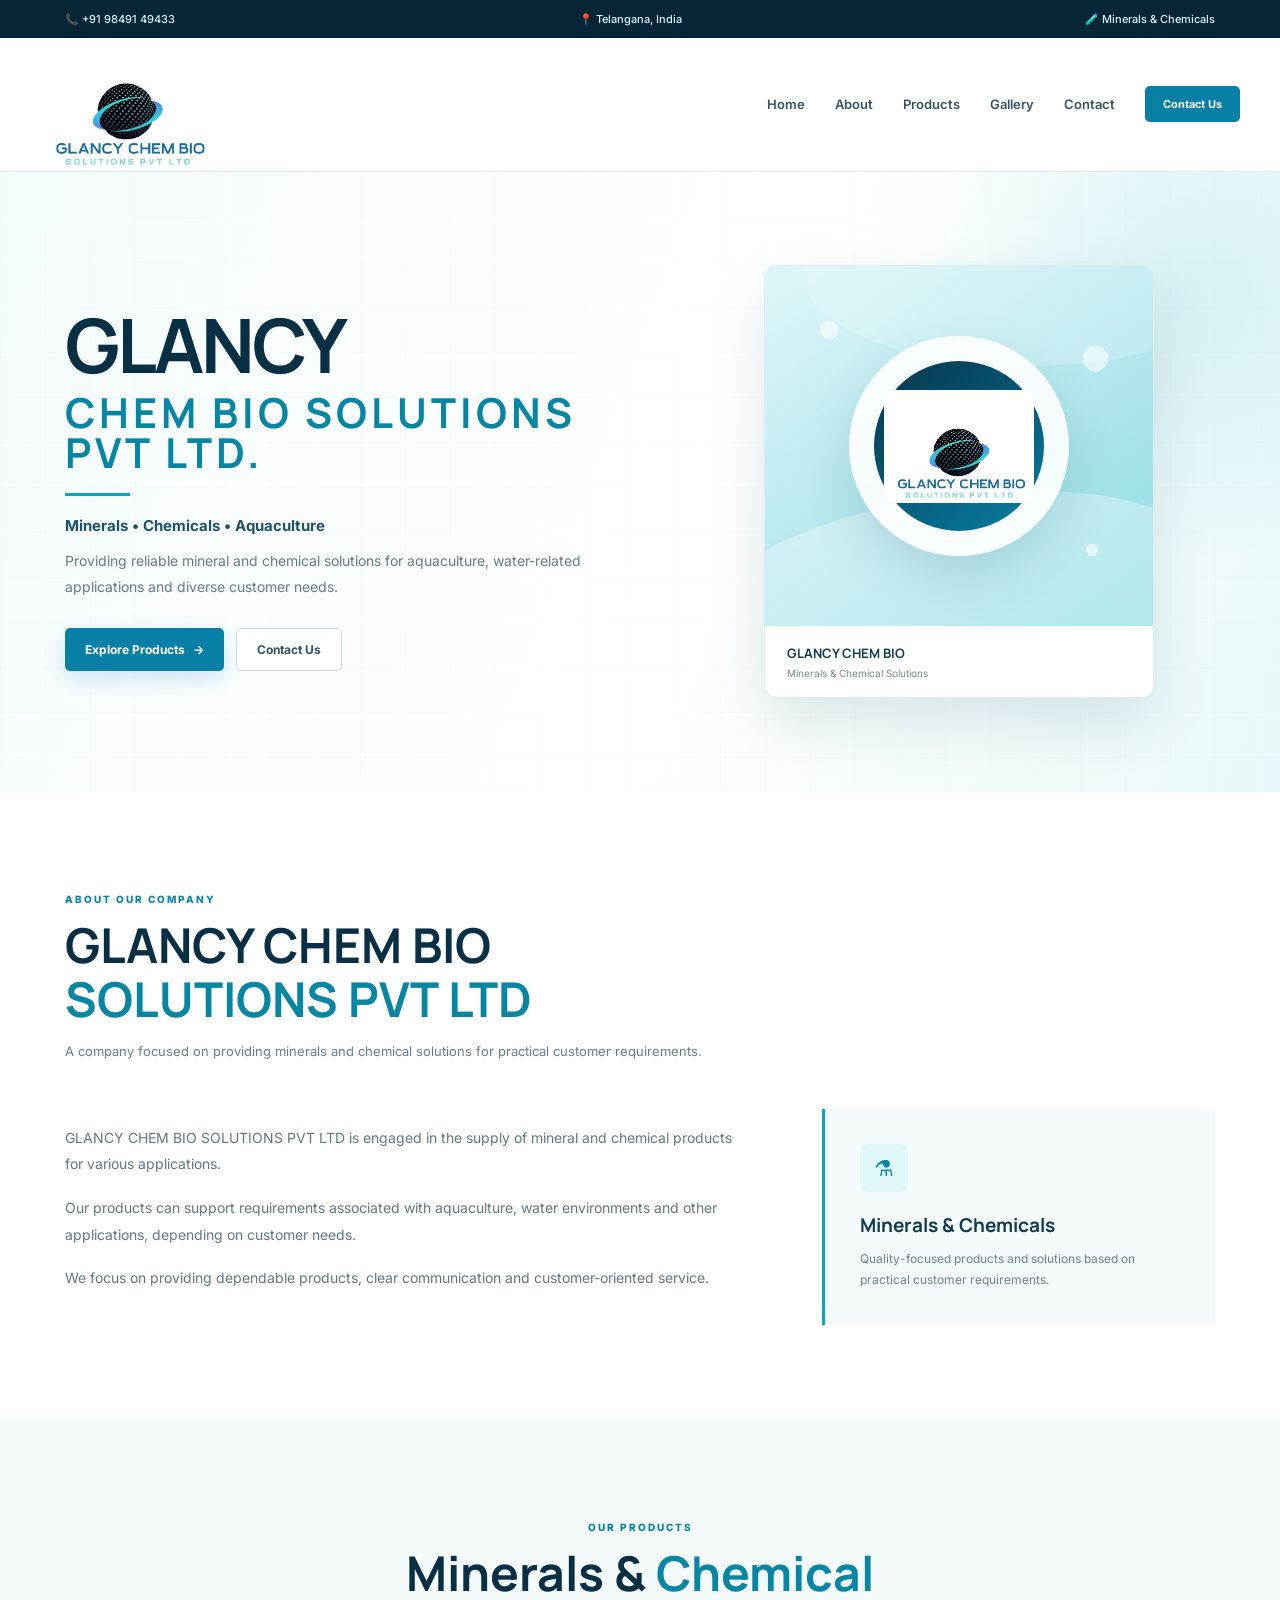
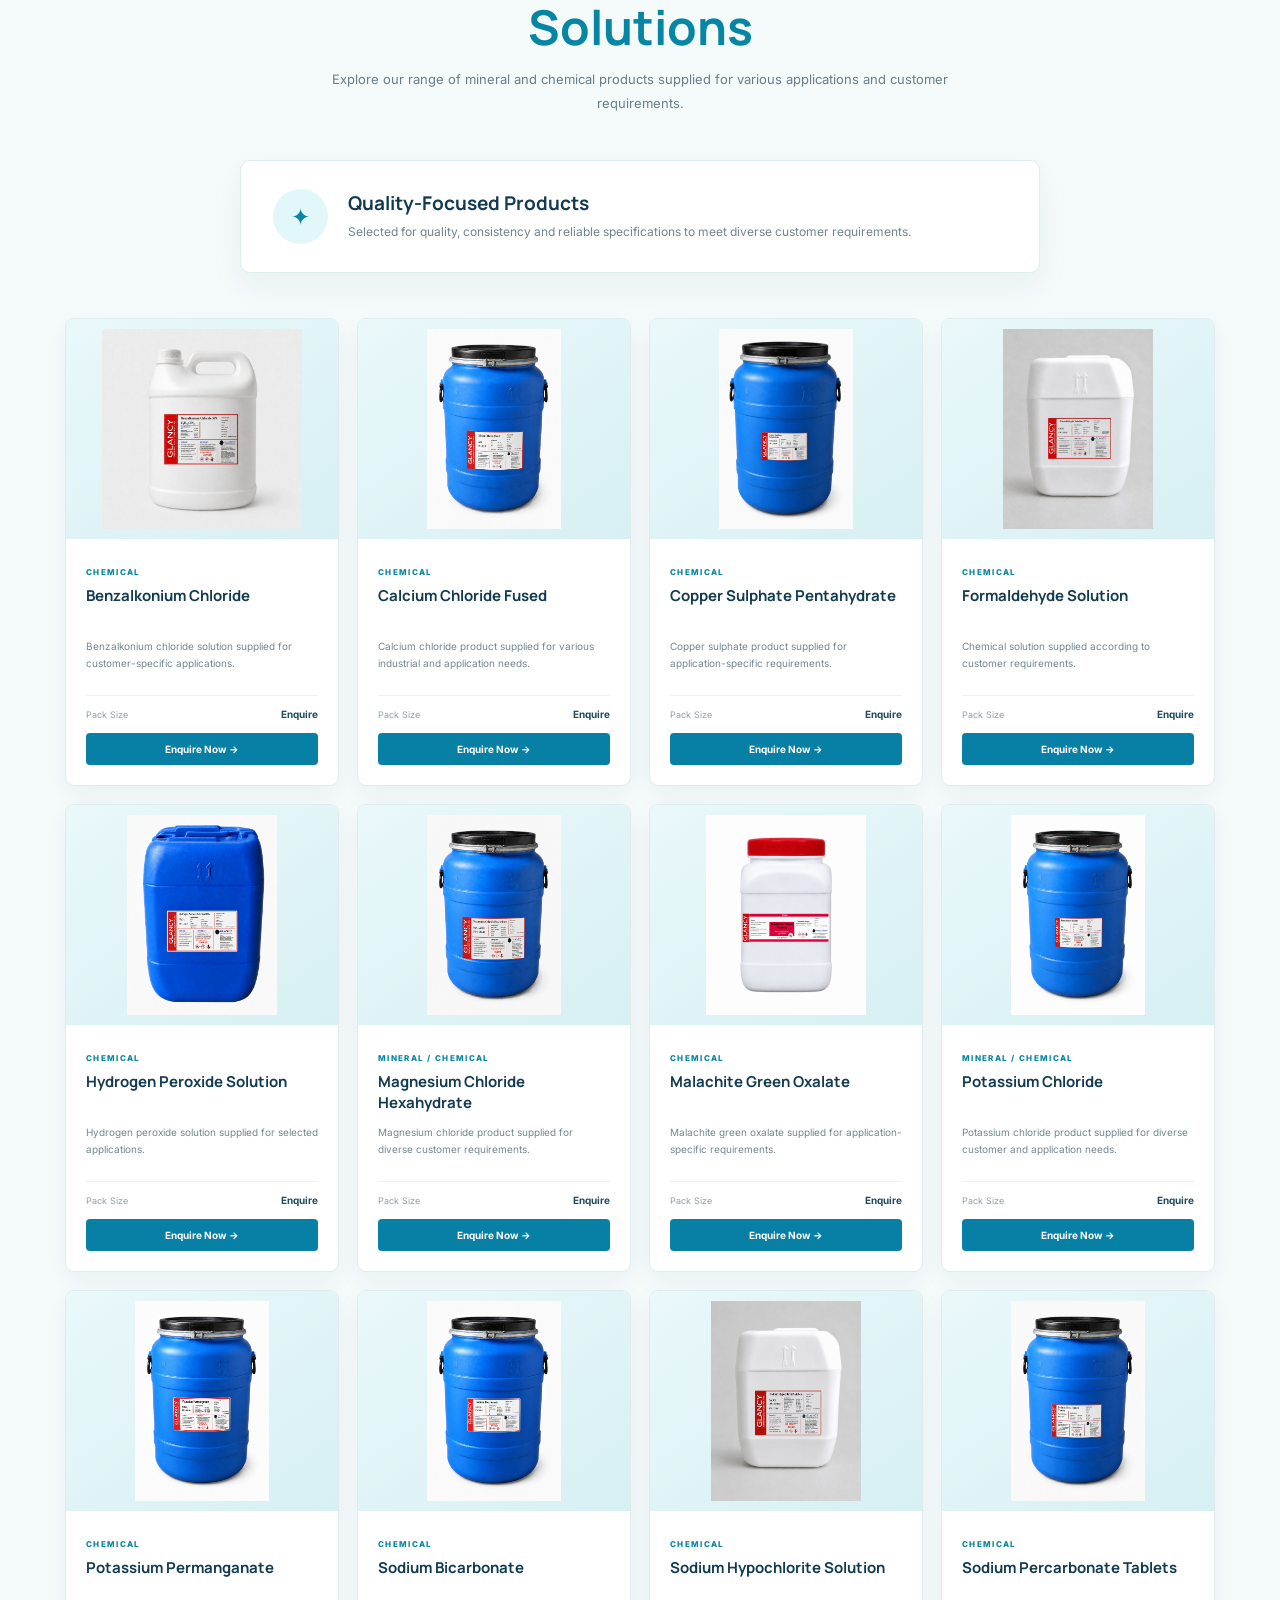
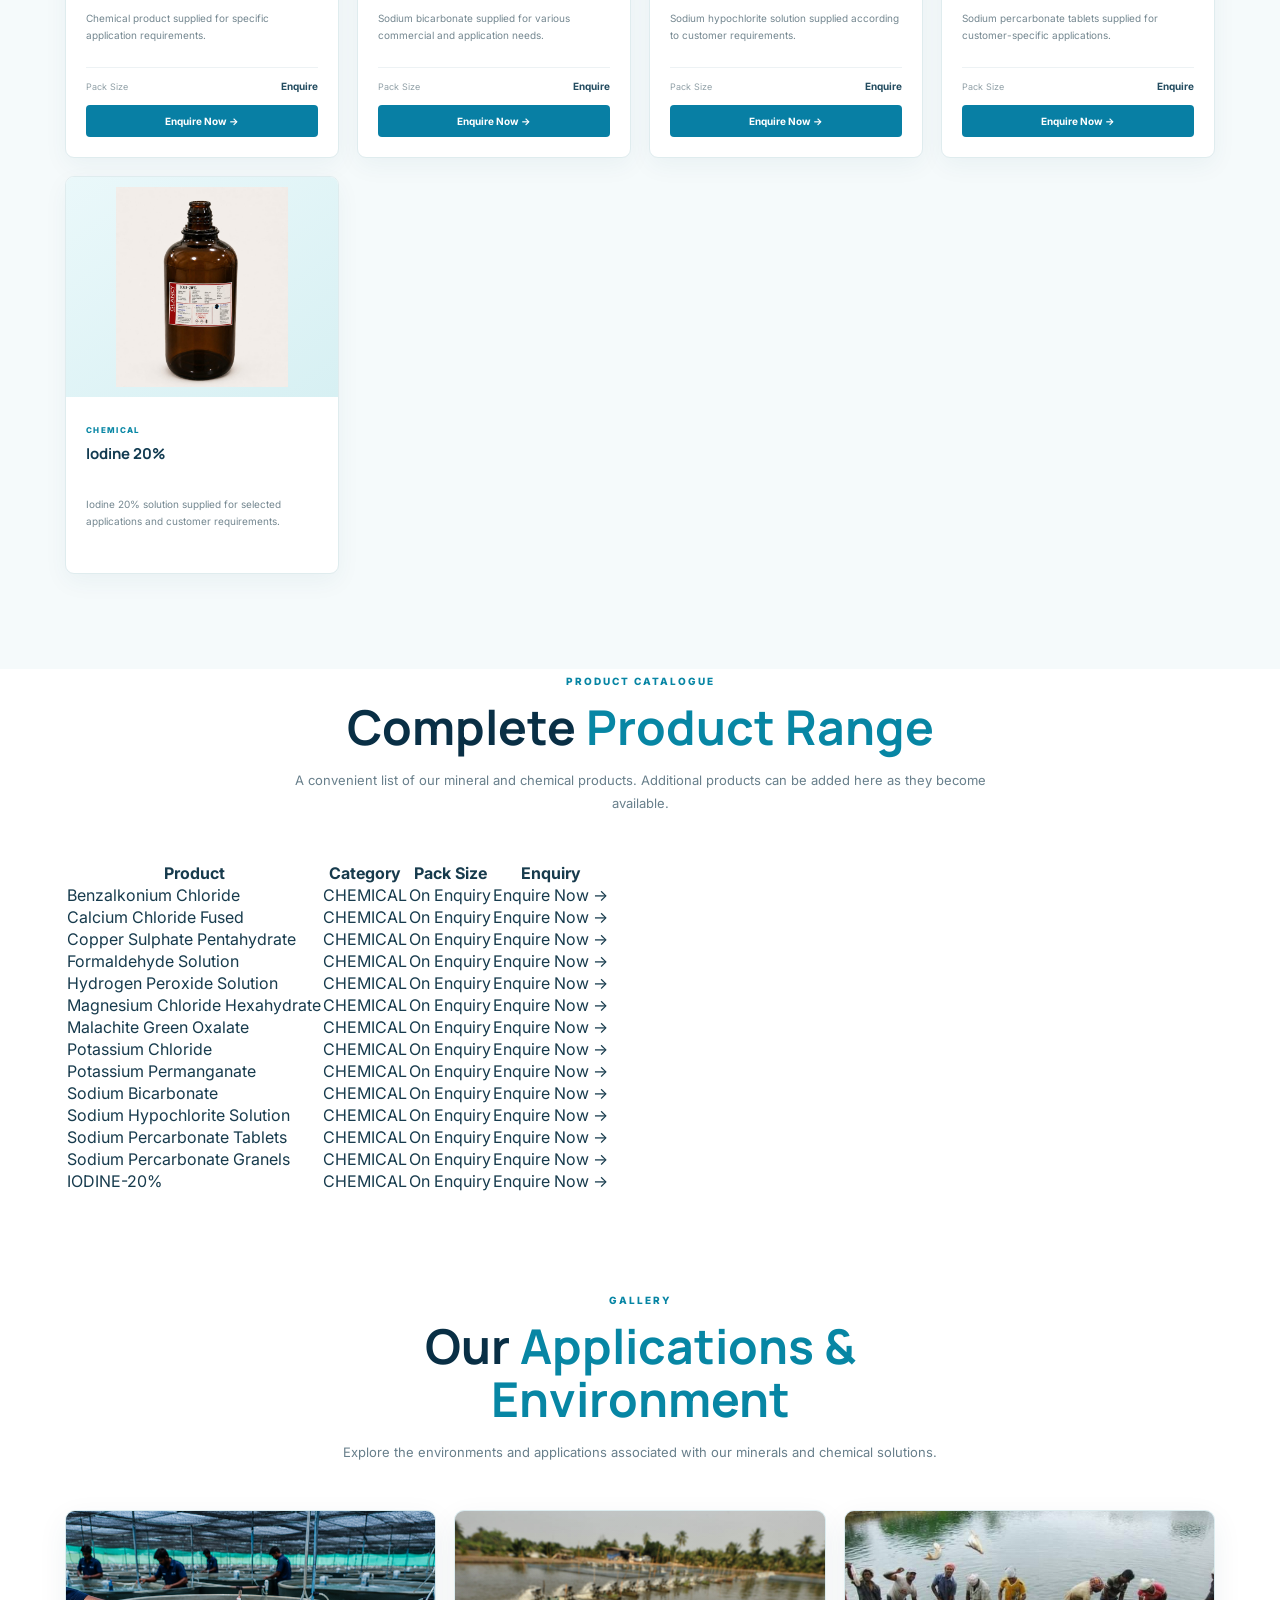
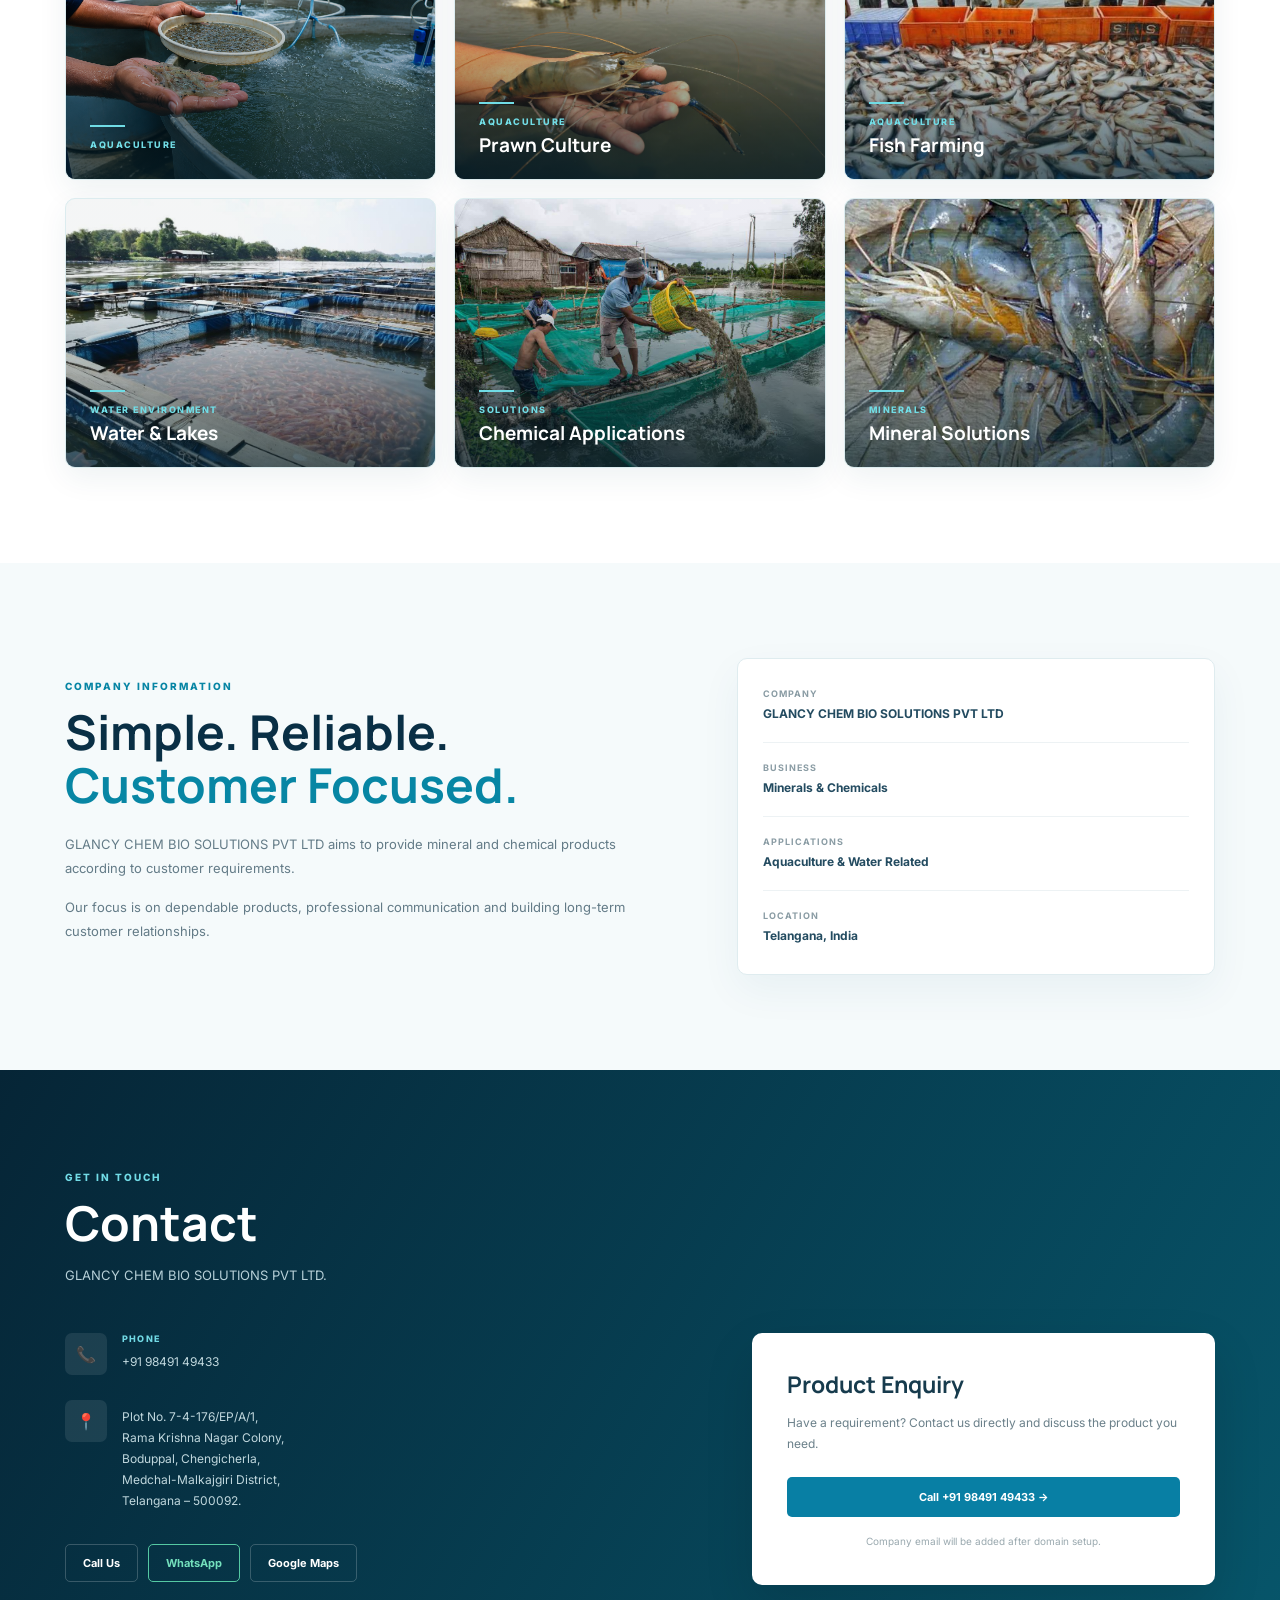
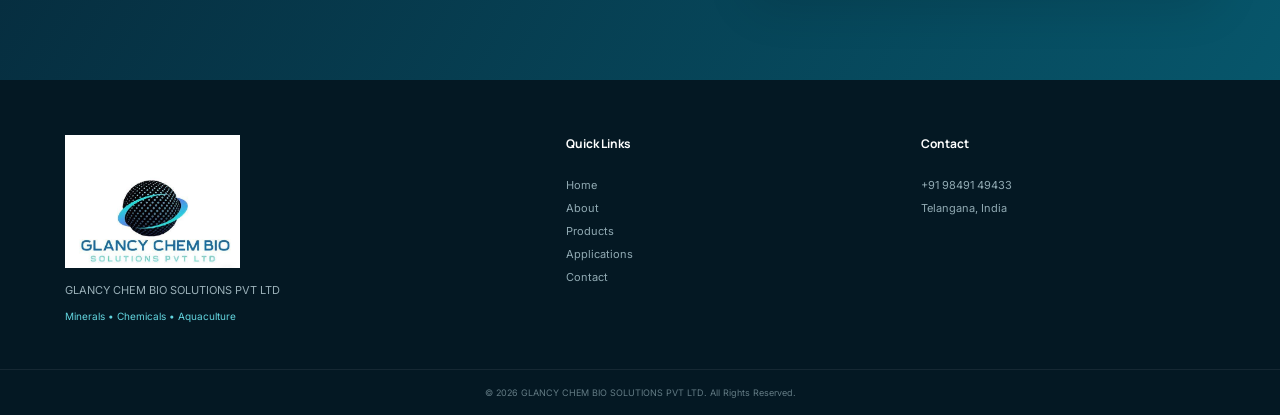
<file: index.html>
<!DOCTYPE html>
<html lang="en">

<head>

    <meta charset="UTF-8">

    <meta name="viewport" content="width=device-width, initial-scale=1.0">

    <meta name="description"
        content="GLANCY CHEM BIO SOLUTIONS PVT LTD - Minerals, chemicals and aquaculture solutions.">

    <meta name="keywords"
        content="Glancy Chem Bio Solutions, minerals, chemicals, aquaculture, prawn farming, chemical solutions">

    <meta name="author"
        content="GLANCY CHEM BIO SOLUTIONS PVT LTD">

    <title>GLANCY CHEM BIO | Chemical & Mineral Solutions</title>
    <meta property="og:site_name" content="GLANCY CHEM BIO">
    <meta property="og:title" content="GLANCY CHEM BIO">
    <meta name="application-name" content="GLANCY CHEM BIO">

    <meta name="robots" content="index, follow">
    <link rel="canonical" href="https://glancychembio.com/">
    <script type="application/ld+json">
        {
            "@context": "https://schema.org",
            "@type": "WebSite",
            "name": "GLANCY CHEM BIO",
            "alternateName": "GLANCY CHEM BIO SOLUTIONS PVT LTD",
            "url": "https://glancychembio.com/"
        }
    </script>

    <!-- Google Fonts -->

    <link rel="preconnect"
        href="https://fonts.googleapis.com">

    <link rel="preconnect"
        href="https://fonts.gstatic.com"
        crossorigin>

    <link href="https://fonts.googleapis.com/css2?family=Inter:wght@400;500;600;700&family=Manrope:wght@500;600;700;800&display=swap"
        rel="stylesheet">


    <!-- CSS -->

    <link rel="stylesheet"
        href="style.css">

</head>


<body>


<!-- =====================================================
     TOP BAR
===================================================== -->

<div class="top-bar">

    <div class="top-bar-content">

        <span>
            📞 +91 98491 49433
        </span>

        <span>
            📍 Telangana, India
        </span>

        <span>
            🧪 Minerals & Chemicals
        </span>

    </div>

</div>



<!-- =====================================================
     NAVBAR
===================================================== -->

<header class="navbar">

    <div class="nav-container">


        <!-- LOGO -->

        <a href="#home"
           class="logo-link">

            <img
                src="logo.png"
                alt="GLANCY CHEM BIO SOLUTIONS PVT LTD"
                class="logo">

        </a>


        <!-- NAVIGATION -->

        <nav class="nav-menu"
             id="navMenu">

            <a href="#home"
               class="nav-link active">
                Home
            </a>

            <a href="#about"
               class="nav-link">
                About
            </a>

            <a href="#products"
               class="nav-link">
                Products
            </a>

            <a href="#gallery"
               class="nav-link">
                Gallery
            </a>

            <a href="#contact"
               class="nav-link">
                Contact
            </a>

        </nav>


        <!-- CONTACT BUTTON -->

        <a href="#contact"
           class="nav-contact">

            Contact Us

        </a>


        <!-- MOBILE MENU -->

        <button
            class="menu-button"
            id="menuButton"
            aria-label="Open menu">

            ☰

        </button>

    </div>

</header>



<!-- =====================================================
     HERO
===================================================== -->

<section class="hero"
         id="home">


    <div class="hero-overlay"></div>

    <div class="hero-pattern"></div>


    <div class="hero-container">


        <!-- LEFT -->

        <div class="hero-content">


            <div class="company-tag">
                
            </div>


            <h1>

            GLANCY 

                <span>
                CHEM BIO SOLUTIONS PVT LTD.
                </span>

            </h1>


            <div class="hero-line"></div>


            <p class="hero-subtitle">

                Minerals • Chemicals • Aquaculture

            </p>


            <p class="hero-description">

                Providing reliable mineral and chemical
                solutions for aquaculture, water-related
                applications and diverse customer needs.

            </p>


            <div class="hero-buttons">


                <a
                    href="#products"
                    class="primary-button">

                    Explore Products

                    <span>→</span>

                </a>


                <a
                    href="#contact"
                    class="secondary-button">

                    Contact Us

                </a>


            </div>


        </div>



        <!-- RIGHT -->

        <div class="hero-visual">


            <div class="hero-image-card">


                <div class="image-placeholder">


                    <div class="water-circle">

                        <div class="water-inner">
                            
                        <img
                        src="logo.png"
                        alt="GLANCY CHEM BIO SOLUTIONS PVT LTD"
                        class="hero-logo">

                    </div>

                    </div>


                    <div class="floating-bubble bubble-one"></div>

                    <div class="floating-bubble bubble-two"></div>

                    <div class="floating-bubble bubble-three"></div>


                </div>


                <div class="visual-caption">

                    <strong>
                        GLANCY CHEM BIO
                    </strong>

                    <span>
                        Minerals & Chemical Solutions
                    </span>

                </div>


            </div>


        </div>


    </div>


</section>



<!-- =====================================================
     ABOUT
===================================================== -->

<section class="intro"
         id="about">


    <div class="container">


        <div class="section-heading">


            <span class="section-label">
                ABOUT OUR COMPANY
            </span>


            <h2>

                GLANCY CHEM BIO

                <span>
                    SOLUTIONS PVT LTD
                </span>

            </h2>


            <p>

                A company focused on providing minerals
                and chemical solutions for practical
                customer requirements.

            </p>


        </div>



        <div class="intro-content">


            <div class="intro-text">


                <p>

                    GLANCY CHEM BIO SOLUTIONS PVT LTD
                    is engaged in the supply of mineral
                    and chemical products for various
                    applications.

                </p>


                <p>

                    Our products can support requirements
                    associated with aquaculture, water
                    environments and other applications,
                    depending on customer needs.

                </p>


                <p>

                    We focus on providing dependable
                    products, clear communication and
                    customer-oriented service.

                </p>


            </div>



            <div class="intro-highlight">


                <div class="highlight-icon">
                    ⚗
                </div>


                <h3>
                    Minerals & Chemicals
                </h3>


                <p>

                    Quality-focused products and
                    solutions based on practical
                    customer requirements.

                </p>


            </div>


        </div>

    </div>

</section>



<!-- =====================================================
     PRODUCTS
===================================================== -->

<section class="products" id="products">

    <div class="container">

        <div class="section-heading center">

            <span class="section-label">
                OUR PRODUCTS
            </span>

            <h2>
                Minerals &
                <span>Chemical Solutions</span>
            </h2>

            <p>
                Explore our range of mineral and chemical
                products supplied for various applications
                and customer requirements.
            </p>

        </div>


        <!-- PRODUCT QUALITY MESSAGE -->

        <div class="product-quality">

            <div class="quality-icon">
                ✦
            </div>

            <div class="quality-content">

                <h3>
                    Quality-Focused Products
                </h3>

                <p>
                    Selected for quality, consistency and
                    reliable specifications to meet diverse
                    customer requirements.
                </p>

            </div>

        </div>


        <!-- PRODUCT GRID -->

        <div class="product-grid">


            <!-- PRODUCT 1 -->

            <div class="product-card">

                <div class="product-image">

                    <img
                        src="Benzalkonium chloride.jpeg"
                        alt="Benzalkonium Chloride">

                </div>

                <div class="product-content">

                    <span class="product-category">
                        CHEMICAL
                    </span>

                    <h3>
                        Benzalkonium Chloride
                    </h3>

                    <p>
                        Benzalkonium chloride solution supplied for customer-specific applications.
                    </p>

                    <div class="product-meta">

                        <span>
                            Pack Size
                        </span>

                        <strong>
                            Enquire
                        </strong>

                    </div>

                    <a
                        href="#contact"
                        class="product-enquiry">

                        Enquire Now →

                    </a>

                </div>

            </div>


            <!-- PRODUCT 2 -->

            <div class="product-card">

                <div class="product-image">

                    <img
                        src="calcium chloride fused.png"
                        alt="Calcium Chloride Fused">

                </div>

                <div class="product-content">

                    <span class="product-category">
                        CHEMICAL
                    </span>

                    <h3>
                        Calcium Chloride Fused
                    </h3>

                    <p>
                        Calcium chloride product supplied for various industrial and application needs.
                    </p>

                    <div class="product-meta">

                        <span>
                            Pack Size
                        </span>

                        <strong>
                            Enquire
                        </strong>

                    </div>

                    <a
                        href="#contact"
                        class="product-enquiry">

                        Enquire Now →

                    </a>

                </div>

            </div>


            <!-- PRODUCT 3 -->

            <div class="product-card">

                <div class="product-image">

                    <img
                        src="copper sulphate pentahydrate.jpeg"
                        alt="Copper Sulphate Pentahydrate">

                </div>

                <div class="product-content">

                    <span class="product-category">
                        CHEMICAL
                    </span>

                    <h3>
                        Copper Sulphate Pentahydrate
                    </h3>

                    <p>
                        Copper sulphate product supplied for application-specific requirements.
                    </p>

                    <div class="product-meta">

                        <span>
                            Pack Size
                        </span>

                        <strong>
                            Enquire
                        </strong>

                    </div>

                    <a
                        href="#contact"
                        class="product-enquiry">

                        Enquire Now →

                    </a>

                </div>

            </div>


            <!-- PRODUCT 4 -->

            <div class="product-card">

                <div class="product-image">

                    <img
                        src="Formaldehyde Solution.jpeg"
                        alt="Formaldehyde Solution">

                </div>

                <div class="product-content">

                    <span class="product-category">
                        CHEMICAL
                    </span>

                    <h3>
                        Formaldehyde Solution
                    </h3>

                    <p>
                        Chemical solution supplied according to customer requirements.
                    </p>

                    <div class="product-meta">

                        <span>
                            Pack Size
                        </span>

                        <strong>
                            Enquire
                        </strong>

                    </div>

                    <a
                        href="#contact"
                        class="product-enquiry">

                        Enquire Now →

                    </a>

                </div>

            </div>


            <!-- PRODUCT 5 -->

            <div class="product-card">

                <div class="product-image">

                    <img
                        src="hydrogen peroxide solution.png"
                        alt="Hydrogen Peroxide Solution">

                </div>

                <div class="product-content">

                    <span class="product-category">
                        CHEMICAL
                    </span>

                    <h3>
                        Hydrogen Peroxide Solution
                    </h3>

                    <p>
                        Hydrogen peroxide solution supplied for selected applications.
                    </p>

                    <div class="product-meta">

                        <span>
                            Pack Size
                        </span>

                        <strong>
                            Enquire
                        </strong>

                    </div>

                    <a
                        href="#contact"
                        class="product-enquiry">

                        Enquire Now →

                    </a>

                </div>

            </div>


            <!-- PRODUCT 6 -->

            <div class="product-card">

                <div class="product-image">

                    <img
                        src="Magnesium chloride Hexahydrate.png"
                        alt="Magnesium Chloride Hexahydrate">

                </div>

                <div class="product-content">

                    <span class="product-category">
                        MINERAL / CHEMICAL
                    </span>

                    <h3>
                        Magnesium Chloride Hexahydrate
                    </h3>

                    <p>
                        Magnesium chloride product supplied for diverse customer requirements.
                    </p>

                    <div class="product-meta">

                        <span>
                            Pack Size
                        </span>

                        <strong>
                            Enquire
                        </strong>

                    </div>

                    <a
                        href="#contact"
                        class="product-enquiry">

                        Enquire Now →

                    </a>

                </div>

            </div>


            <!-- PRODUCT 7 -->

            <div class="product-card">

                <div class="product-image">

                    <img
                        src="malachite green oxalate.jpeg"
                        alt="Malachite Green Oxalate">

                </div>

                <div class="product-content">

                    <span class="product-category">
                        CHEMICAL
                    </span>

                    <h3>
                        Malachite Green Oxalate
                    </h3>

                    <p>
                        Malachite green oxalate supplied for application-specific requirements.
                    </p>

                    <div class="product-meta">

                        <span>
                            Pack Size
                        </span>

                        <strong>
                            Enquire
                        </strong>

                    </div>

                    <a
                        href="#contact"
                        class="product-enquiry">

                        Enquire Now →

                    </a>

                </div>

            </div>


            <!-- PRODUCT 8 -->

            <div class="product-card">

                <div class="product-image">

                    <img
                        src="potassium chloride.jpeg"
                        alt="Potassium Chloride">

                </div>

                <div class="product-content">

                    <span class="product-category">
                        MINERAL / CHEMICAL
                    </span>

                    <h3>
                        Potassium Chloride
                    </h3>

                    <p>
                        Potassium chloride product supplied for diverse customer and application needs.
                    </p>

                    <div class="product-meta">

                        <span>
                            Pack Size
                        </span>

                        <strong>
                            Enquire
                        </strong>

                    </div>

                    <a
                        href="#contact"
                        class="product-enquiry">

                        Enquire Now →

                    </a>

                </div>

            </div>


            <!-- PRODUCT 9 -->

            <div class="product-card">

                <div class="product-image">

                    <img
                    src="Potassium Permanganate.jpeg"
                    alt="Potassium Permanganate">
                       

                </div>

                <div class="product-content">

                    <span class="product-category">
                        CHEMICAL
                    </span>

                    <h3>
                        Potassium Permanganate
                    </h3>

                    <p>
                        Chemical product supplied for specific application requirements.
                    </p>

                    <div class="product-meta">

                        <span>
                            Pack Size
                        </span>

                        <strong>
                            Enquire
                        </strong>

                    </div>

                    <a
                        href="#contact"
                        class="product-enquiry">

                        Enquire Now →

                    </a>

                </div>

            </div>


            <!-- PRODUCT 10 -->

            <div class="product-card">

                <div class="product-image">

                    <img
                        src="sodium bicarbonate.jpeg"
                        alt="Sodium Bicarbonate">

                </div>

                <div class="product-content">

                    <span class="product-category">
                        CHEMICAL
                    </span>

                    <h3>
                        Sodium Bicarbonate
                    </h3>

                    <p>
                        Sodium bicarbonate supplied for various commercial and application needs.
                    </p>

                    <div class="product-meta">

                        <span>
                            Pack Size
                        </span>

                        <strong>
                            Enquire
                        </strong>

                    </div>

                    <a
                        href="#contact"
                        class="product-enquiry">

                        Enquire Now →

                    </a>

                </div>

            </div>


            <!-- PRODUCT 11 -->

            <div class="product-card">

                <div class="product-image">

                    <img
                        src="sodium hypochlorite solution.png"
                        alt="Sodium Hypochlorite Solution">

                </div>

                <div class="product-content">

                    <span class="product-category">
                        CHEMICAL
                    </span>

                    <h3>
                        Sodium Hypochlorite Solution
                    </h3>

                    <p>
                        Sodium hypochlorite solution supplied according to customer requirements.
                    </p>

                    <div class="product-meta">

                        <span>
                            Pack Size
                        </span>

                        <strong>
                            Enquire
                        </strong>

                    </div>

                    <a
                        href="#contact"
                        class="product-enquiry">

                        Enquire Now →

                    </a>

                </div>

            </div>


            <!-- PRODUCT 12 -->

            <div class="product-card">

                <div class="product-image">

                    <img
                        src="sodium percarbonate tablets.jpeg"
                        alt="Sodium Percarbonate Tablets">

                </div>

                <div class="product-content">

                    <span class="product-category">
                        CHEMICAL
                    </span>

                    <h3>
                        Sodium Percarbonate Tablets
                    </h3>

                    <p>
                        Sodium percarbonate tablets supplied for customer-specific applications.
                    </p>

                    <div class="product-meta">

                        <span>
                            Pack Size
                        </span>

                        <strong>
                            Enquire
                        </strong>

                    </div>

                    <a
                        href="#contact"
                        class="product-enquiry">

                        Enquire Now →

                    </a>

                </div>

            </div>
            <!-- PRODUCT 13 -->
             <div class="product-card">
                <div class="product-image">
                    <img
                    src="iodine-20.jpeg"
                    alt="Iodine 20%">
                </div>
                <div class="product-content">
                    <span class="product-category">
            CHEMICAL
        </span>

        <h3>
            Iodine 20%
        </h3>

        <p>
            Iodine 20% solution supplied for selected applications
            and customer requirements.
        </p>

        </div>

    </div>

</section>



<!-- =====================================================
     PRODUCT CATALOGUE
===================================================== -->

<section class="product-catalogue" id="product-catalogue">

    <div class="container">

        <div class="section-heading center">

            <span class="section-label">
                PRODUCT CATALOGUE
            </span>

            <h2>
                Complete <span>Product Range</span>
            </h2>

            <p>
                A convenient list of our mineral and chemical products.
                Additional products can be added here as they become available.
            </p>

        </div>

        <div class="catalogue-table-wrap">

            <table class="catalogue-table">

                <thead>
                    <tr>
                        <th>Product</th>
                        <th>Category</th>
                        <th>Pack Size</th>
                        <th>Enquiry</th>
                    </tr>
                </thead>

                <tbody>

                    <tr>
                        <td>Benzalkonium Chloride</td>
                        <td><span class="catalogue-category">CHEMICAL</span></td>
                        <td>On Enquiry</td>
                        <td><a href="#contact" class="catalogue-enquiry">Enquire Now →</a></td>
                    </tr>

                    <tr>
                        <td>Calcium Chloride Fused</td>
                        <td><span class="catalogue-category">CHEMICAL</span></td>
                        <td>On Enquiry</td>
                        <td><a href="#contact" class="catalogue-enquiry">Enquire Now →</a></td>
                    </tr>

                    <tr>
                        <td>Copper Sulphate Pentahydrate</td>
                        <td><span class="catalogue-category">CHEMICAL</span></td>
                        <td>On Enquiry</td>
                        <td><a href="#contact" class="catalogue-enquiry">Enquire Now →</a></td>
                    </tr>

                    <tr>
                        <td>Formaldehyde Solution</td>
                        <td><span class="catalogue-category">CHEMICAL</span></td>
                        <td>On Enquiry</td>
                        <td><a href="#contact" class="catalogue-enquiry">Enquire Now →</a></td>
                    </tr>

                    <tr>
                        <td>Hydrogen Peroxide Solution</td>
                        <td><span class="catalogue-category">CHEMICAL</span></td>
                        <td>On Enquiry</td>
                        <td><a href="#contact" class="catalogue-enquiry">Enquire Now →</a></td>
                    </tr>

                    <tr>
                        <td>Magnesium Chloride Hexahydrate</td>
                        <td><span class="catalogue-category">CHEMICAL</span></td>
                        <td>On Enquiry</td>
                        <td><a href="#contact" class="catalogue-enquiry">Enquire Now →</a></td>
                    </tr>

                    <tr>
                        <td>Malachite Green Oxalate</td>
                        <td><span class="catalogue-category">CHEMICAL</span></td>
                        <td>On Enquiry</td>
                        <td><a href="#contact" class="catalogue-enquiry">Enquire Now →</a></td>
                    </tr>

                    <tr>
                        <td>Potassium Chloride</td>
                        <td><span class="catalogue-category">CHEMICAL</span></td>
                        <td>On Enquiry</td>
                        <td><a href="#contact" class="catalogue-enquiry">Enquire Now →</a></td>
                    </tr>

                    <tr>
                        <td>Potassium Permanganate</td>
                        <td><span class="catalogue-category">CHEMICAL</span></td>
                        <td>On Enquiry</td>
                        <td><a href="#contact" class="catalogue-enquiry">Enquire Now →</a></td>
                    </tr>

                    <tr>
                        <td>Sodium Bicarbonate</td>
                        <td><span class="catalogue-category">CHEMICAL</span></td>
                        <td>On Enquiry</td>
                        <td><a href="#contact" class="catalogue-enquiry">Enquire Now →</a></td>
                    </tr>

                    <tr>
                        <td>Sodium Hypochlorite Solution</td>
                        <td><span class="catalogue-category">CHEMICAL</span></td>
                        <td>On Enquiry</td>
                        <td><a href="#contact" class="catalogue-enquiry">Enquire Now →</a></td>
                    </tr>

                    <tr>
                        <td>Sodium Percarbonate Tablets</td>
                        <td><span class="catalogue-category">CHEMICAL</span></td>
                        <td>On Enquiry</td>
                        <td><a href="#contact" class="catalogue-enquiry">Enquire Now →</a></td>
                    </tr>
                    <tr>
                        <td>Sodium Percarbonate Granels</td>
                        <td><span class="catalogue-category">CHEMICAL</span></td>
                        <td>On Enquiry</td>
                        <td><a href="#contact" class="catalogue-enquiry">Enquire Now →</a></td>
                    </tr>
                    <tr>
                        <td>IODINE-20%</td>
                        <td><span class="catalogue-category">CHEMICAL</span></td>
                        <td>On Enquiry</td>
                        <td><a href="#contact" class="catalogue-enquiry">Enquire Now →</a></td>
                    </tr>

                    <!-- ADD NEW PRODUCTS HERE -->
                    <!--
                    <tr>
                        <td>New Product Name</td>
                        <td><span class="catalogue-category">CHEMICAL</span></td>
                        <td>On Enquiry</td>
                        <td><a href="#contact" class="catalogue-enquiry">Enquire Now →</a></td>
                    </tr>
                    -->

                </tbody>

            </table>

        </div>

    </div>

</section>

<!-- =====================================================
     GALLERY
===================================================== -->

<section class="gallery" id="gallery">

    <div class="container">

        <div class="section-heading center">

            <span class="section-label">
                GALLERY
            </span>

            <h2>
                Our
                <span>Applications & Environment</span>
            </h2>

            <p>
                Explore the environments and applications
                associated with our minerals and chemical solutions.
            </p>

        </div>


        <div class="gallery-grid">


            <!-- IMAGE 1 -->

            <div class="gallery-card">

                <img
                    src="gallery1.png"
                    alt="Aquaculture ">

                <div class="gallery-overlay">

                    <span>
                        AQUACULTURE
                    </span>

                    <h3>
                       
                    </h3>

                </div>

            </div>



            <!-- IMAGE 2 -->

            <div class="gallery-card">

                <img
                    src="gallery2.png"
                    alt="Prawn aquaculture">

                <div class="gallery-overlay">

                    <span>
                        AQUACULTURE
                    </span>

                    <h3>
                        Prawn Culture
                    </h3>

                </div>

            </div>



            <!-- IMAGE 3 -->

            <div class="gallery-card">

                <img
                    src="gallery3.png"
                    alt="Fish farming">

                <div class="gallery-overlay">

                    <span>
                        AQUACULTURE
                    </span>

                    <h3>
                        Fish Farming
                    </h3>

                </div>

            </div>



            <!-- IMAGE 4 -->

            <div class="gallery-card">

                <img
                    src="gallery4.png"
                    alt="Water environment">

                <div class="gallery-overlay">

                    <span>
                        WATER ENVIRONMENT
                    </span>

                    <h3>
                        Water & Lakes
                    </h3>

                </div>

            </div>



            <!-- IMAGE 5 -->

            <div class="gallery-card">

                <img
                    src="gallery5.png"
                    alt="Chemical solutions">

                <div class="gallery-overlay">

                    <span>
                        SOLUTIONS
                    </span>

                    <h3>
                        Chemical Applications
                    </h3>

                </div>

            </div>



            <!-- IMAGE 6 -->

            <div class="gallery-card">

                <img
                    src="gallery6.png"
                    alt="Minerals and aquaculture">

                <div class="gallery-overlay">

                    <span>
                        MINERALS
                    </span>

                    <h3>
                        Mineral Solutions
                    </h3>

                </div>

            </div>


        </div>

    </div>

</section>

<!-- =====================================================
     COMPANY INFORMATION
===================================================== -->

<section class="company-info">


    <div class="container">


        <div class="info-grid">


            <div class="info-content">


                <span class="section-label">
                    COMPANY INFORMATION
                </span>


                <h2>

                    Simple. Reliable.

                    <span>
                        Customer Focused.
                    </span>

                </h2>


                <p>

                    GLANCY CHEM BIO SOLUTIONS PVT LTD
                    aims to provide mineral and chemical
                    products according to customer
                    requirements.

                </p>


                <p>

                    Our focus is on dependable products,
                    professional communication and
                    building long-term customer
                    relationships.

                </p>


            </div>



            <div class="info-box">


                <div class="info-row">

                    <span>
                        Company
                    </span>

                    <strong>
                        GLANCY CHEM BIO SOLUTIONS PVT LTD
                    </strong>

                </div>


                <div class="info-row">

                    <span>
                        Business
                    </span>

                    <strong>
                        Minerals & Chemicals
                    </strong>

                </div>


                <div class="info-row">

                    <span>
                        Applications
                    </span>

                    <strong>
                        Aquaculture & Water Related
                    </strong>

                </div>


                <div class="info-row">

                    <span>
                        Location
                    </span>

                    <strong>
                        Telangana, India
                    </strong>

                </div>


            </div>


        </div>

    </div>

</section>



<!-- =====================================================
     CONTACT
===================================================== -->

<section class="contact"
         id="contact">


    <div class="container">


        <div class="section-heading">


            <span class="section-label light">
                GET IN TOUCH
            </span>


            <h2>

                Contact



                <span>
                    
                </span>

            </h2>


            <p>

                GLANCY CHEM BIO SOLUTIONS PVT LTD.

            </p>


        </div>



        <div class="contact-grid">


            <!-- CONTACT DETAILS -->

            <div class="contact-details">


                <!-- PHONE -->

                <div class="contact-item">


                    <div class="contact-icon">
                        📞
                    </div>


                    <div>

                        <span>
                            PHONE
                        </span>


                        <a href="tel:+919849149433">

                            +91 98491 49433

                        </a>

                    </div>


                </div>



                <!-- UNIT -->

                <div class="contact-item">


                    <div class="contact-icon">
                        📍
                    </div>


                    <div>

                        <span>
                    
                        </span>


                        <p>

                            Plot No. 7-4-176/EP/A/1,<br>
                            Rama Krishna Nagar Colony,<br>
                            Boduppal, Chengicherla,<br>
                            Medchal-Malkajgiri District,<br>
                            Telangana – 500092.

                        </p>

                    </div>


                </div>



                <!-- CONTACT BUTTONS -->

                <div class="contact-buttons">


                    <a
                        href="tel:+919849149433"
                        class="contact-button">

                        Call Us

                    </a>


                    <a
                        href="https://wa.me/919849149433"
                        target="_blank"
                        class="contact-button whatsapp">

                        WhatsApp

                    </a>


                    <a
                        href="https://www.google.com/maps/search/?api=1&query=Boduppal%20Telangana%20500092"
                        target="_blank"
                        class="contact-button">

                        Google Maps

                    </a>


                </div>


            </div>



            <!-- ENQUIRY -->

            <div class="enquiry-box">


                <h3>
                    Product Enquiry
                </h3>


                <p>

                    Have a requirement? Contact us
                    directly and discuss the product
                    you need.

                </p>


                <a
                    href="tel:+919849149433"
                    class="enquiry-button">

                    Call +91 98491 49433 →

                </a>


                <p class="email-note">

                    Company email will be added
                    after domain setup.

                </p>


            </div>


        </div>


    </div>

</section>



<!-- =====================================================
     FOOTER
===================================================== -->

<footer class="footer">


    <div class="container footer-container">


        <div class="footer-brand">


            <img
                src="logo.png"
                alt="GLANCY CHEM BIO SOLUTIONS"
                class="footer-logo">


            <p>

                GLANCY CHEM BIO SOLUTIONS PVT LTD

            </p>


            <span>

                Minerals • Chemicals • Aquaculture

            </span>


        </div>



        <div class="footer-links">


            <h4>
                Quick Links
            </h4>


            <a href="#home">
                Home
            </a>


            <a href="#about">
                About
            </a>


            <a href="#products">
                Products
            </a>


            <a href="#gallery">
                Applications
            </a>


            <a href="#contact">
                Contact
            </a>


        </div>



        <div class="footer-contact">


            <h4>
                Contact
            </h4>


            <a href="tel:+919849149433">
                +91 98491 49433
            </a>


            <span>
                Telangana, India
            </span>


        </div>


    </div>



    <div class="footer-bottom">

        © 2026 GLANCY CHEM BIO SOLUTIONS PVT LTD.
        All Rights Reserved.

    </div>


</footer>



<script src="script.js"></script>

</body>

</html>
</file>
<file: style.css>
/* =====================================================
   GLANCY CHEM BIO SOLUTIONS
   SIMPLE PROFESSIONAL WEBSITE
===================================================== */


/* ================= RESET ================= */

* {
    margin: 0;
    padding: 0;
    box-sizing: border-box;
}

html {
    scroll-behavior: smooth;
}

body {
    font-family: "Inter", sans-serif;
    color: #173b4d;
    background: #ffffff;
    overflow-x: hidden;
}

a {
    text-decoration: none;
    color: inherit;
}

button {
    font-family: inherit;
}

img {
    max-width: 100%;
    display: block;
}


/* ================= CONTAINER ================= */

.container {
    width: min(1150px, calc(100% - 40px));
    margin: 0 auto;
}


/* ================= TOP BAR ================= */

.top-bar {
    height: 38px;
    background: #062637;
    color: #d8f4f7;
    overflow: hidden;
}

.top-bar-content {
    width: min(1150px, calc(100% - 40px));
    height: 100%;
    margin: auto;

    display: flex;
    align-items: center;
    justify-content: space-between;

    gap: 25px;

    font-size: 11px;
    font-weight: 500;
}


/* ================= NAVBAR ================= */

.navbar {
    position: sticky;
    top: 0;
    z-index: 1000;

    background: rgba(255,255,255,0.97);

    border-bottom: 1px solid #e5eef1;

    backdrop-filter: blur(12px);
}

.nav-container {
    width: min(1200px, calc(100% - 40px));

    min-height: 76px;

    margin: auto;

    display: flex;
    align-items: center;

    gap: 30px;
}

.logo-link {
    flex-shrink: 0;
}

.logo {
    width: 175px;
    height: auto;
}

.nav-menu {
    display: flex;
    align-items: center;

    gap: 30px;

    margin-left: auto;
}

.nav-link {
    position: relative;

    color: #345365;

    font-size: 13px;
    font-weight: 600;

    transition: 0.25s ease;
}

.nav-link:hover,
.nav-link.active {
    color: #0786a4;
}

.nav-link::after {
    content: "";

    position: absolute;

    left: 0;
    bottom: -9px;

    width: 0;
    height: 2px;

    background: #0786a4;

    transition: 0.25s ease;
}

.nav-link:hover::after,
.nav-link.active::after {
    width: 100%;
}

.nav-contact {
    padding: 11px 18px;

    background: #087fa4;
    color: white;

    border-radius: 5px;

    font-size: 11px;
    font-weight: 700;

    transition: 0.25s ease;
}

.nav-contact:hover {
    background: #05637f;
    transform: translateY(-2px);
}

.menu-button {
    display: none;

    border: none;
    background: transparent;

    color: #163d50;

    font-size: 26px;

    cursor: pointer;
}


/* ================= HERO ================= */

.hero {
    position: relative;

    min-height: 620px;

    display: flex;
    align-items: center;

    background:
        linear-gradient(
            110deg,
            #f4fbfc 0%,
            #ffffff 55%,
            #e9f8fa 100%
        );

    overflow: hidden;
}

.hero-overlay {
    position: absolute;

    width: 550px;
    height: 550px;

    right: -180px;
    top: -150px;

    border-radius: 50%;

    background:
        radial-gradient(
            circle,
            rgba(14,170,192,0.12),
            transparent 68%
        );
}

.hero-pattern {
    position: absolute;
    inset: 0;

    opacity: 0.35;

    background-image:
        linear-gradient(
            rgba(8,127,164,0.04) 1px,
            transparent 1px
        ),
        linear-gradient(
            90deg,
            rgba(8,127,164,0.04) 1px,
            transparent 1px
        );

    background-size: 45px 45px;
}

.hero-container {
    position: relative;
    z-index: 2;

    width: min(1150px, calc(100% - 40px));

    margin: auto;

    display: grid;

    grid-template-columns: 1fr 0.9fr;

    align-items: center;

    gap: 70px;
}

.hero-content {
    padding: 50px 0;
}

.company-tag {
    color: #0785a4;

    font-size: 15px;
    font-weight: 800;

    letter-spacing: 3px;

    margin-bottom: 15px;
}

.hero h1 {
    font-family: "Manrope", sans-serif;

    font-size: clamp(48px, 6vw, 75px);

    line-height: 0.98;

    letter-spacing: -3px;

    color: #092f45;

    margin-bottom: 20px;
}

.hero h1 span {
    display: block;

    font-size: 0.55em;

    letter-spacing: 4px;

    color: #0786a4;

    margin-top: 10px;
}

.hero-line {
    width: 65px;
    height: 3px;

    background: #0ba6bd;

    margin-bottom: 20px;
}

.hero-subtitle {
    color: #1e5267;

    font-size: 15px;

    font-weight: 700;

    margin-bottom: 13px;
}

.hero-description {
    max-width: 570px;

    color: #647c88;

    font-size: 14px;

    line-height: 1.85;

    margin-bottom: 28px;
}

.hero-buttons {
    display: flex;

    gap: 12px;

    flex-wrap: wrap;
}

.primary-button,
.secondary-button {
    display: inline-flex;

    align-items: center;
    justify-content: center;

    gap: 8px;

    padding: 13px 20px;

    border-radius: 5px;

    font-size: 12px;

    font-weight: 700;

    cursor: pointer;

    transition: 0.25s ease;
}

.primary-button {
    border: none;

    background: #087fa4;

    color: white;

    box-shadow:
        0 8px 22px rgba(8,127,164,0.18);
}

.primary-button:hover {
    background: #05637f;

    transform: translateY(-2px);
}

.secondary-button {
    border: 1px solid #c6dce3;

    background: white;

    color: #315365;
}

.secondary-button:hover {
    border-color: #0786a4;

    color: #0786a4;

    transform: translateY(-2px);
}


/* ================= HERO VISUAL ================= */

.hero-visual {
    display: flex;

    justify-content: center;
    align-items: center;
}

.hero-image-card {
    width: 390px;

    background: white;

    border-radius: 12px;

    overflow: hidden;

    box-shadow:
        0 25px 60px rgba(6,63,82,0.12);

    border: 1px solid #dcecf0;
}

.image-placeholder {
    position: relative;

    height: 360px;

    display: flex;

    align-items: center;
    justify-content: center;

    background:
        linear-gradient(
            145deg,
            #dff6f9,
            #8ddbe3
        );

    overflow: hidden;
}

.image-placeholder::before {
    content: "";

    position: absolute;

    width: 520px;
    height: 200px;

    bottom: -70px;
    left: -70px;

    border-radius: 50%;

    background:
        rgba(255,255,255,0.32);

    transform: rotate(-8deg);
}

.image-placeholder::after {
    content: "";

    position: absolute;

    width: 450px;
    height: 180px;

    top: -80px;
    right: -100px;

    border-radius: 50%;

    background:
        rgba(255,255,255,0.18);
}

.water-circle {
    position: relative;
    z-index: 2;

    width: 220px;
    height: 220px;

    border-radius: 50%;

    background:
        rgba(255,255,255,0.88);

    display: flex;

    align-items: center;
    justify-content: center;

    box-shadow:
        0 20px 50px rgba(5,75,96,0.15);
}

.water-inner {
    width: 170px;
    height: 170px;

    border-radius: 50%;

    background:
        linear-gradient(
            145deg,
            #08344b,
            #087fa4
        );

    display: flex;

    align-items: center;
    justify-content: center;

    color: #7ce3ec;

    font-family: "Manrope";

    font-size: 65px;

    font-weight: 800;
}

/* ================= HERO COMPANY LOGO ================= */

.hero-logo {
    width: 150px;
    height: auto;
    max-width: 88%;
    display: block;
    object-fit: contain;
    border-radius: 8px;
    background: #ffffff;
}

.floating-bubble {
    position: absolute;

    border-radius: 50%;

    background: rgba(255,255,255,0.55);

    border: 1px solid rgba(255,255,255,0.75);
}

.bubble-one {
    width: 18px;
    height: 18px;

    top: 55px;
    left: 55px;
}

.bubble-two {
    width: 12px;
    height: 12px;

    bottom: 70px;
    right: 55px;
}

.bubble-three {
    width: 25px;
    height: 25px;

    top: 80px;
    right: 45px;
}

.visual-caption {
    padding: 18px 22px;

    display: flex;

    flex-direction: column;

    gap: 5px;
}

.visual-caption strong {
    color: #123b51;

    font-family: "Manrope";

    font-size: 13px;
}

.visual-caption span {
    color: #748a94;

    font-size: 10px;
}


/* ================= COMMON SECTIONS ================= */

.section-heading {
    max-width: 700px;

    margin-bottom: 45px;
}

.section-heading.center {
    margin-left: auto;
    margin-right: auto;

    text-align: center;
}

.section-label {
    display: inline-block;

    color: #0785a4;

    font-size: 10px;

    font-weight: 800;

    letter-spacing: 2px;

    margin-bottom: 13px;
}

.section-label.light {
    color: #72dce7;
}

.section-heading h2 {
    font-family: "Manrope";

    color: #092f45;

    font-size: clamp(34px, 4vw, 48px);

    line-height: 1.12;

    margin-bottom: 15px;
}

.section-heading h2 span {
    color: #0786a4;
}

.section-heading > p {
    color: #687f8b;

    font-size: 13px;

    line-height: 1.8;
}


/* ================= ABOUT ================= */

.intro {
    padding: 95px 0;

    background: white;
}

.intro-content {
    display: grid;

    grid-template-columns: 1.4fr 0.8fr;

    gap: 70px;

    align-items: center;
}

.intro-text p {
    color: #607783;

    font-size: 14px;

    line-height: 1.9;

    margin-bottom: 17px;
}

.intro-highlight {
    padding: 35px;

    border-left: 3px solid #0aa4bc;

    background: #f5fbfc;
}

.highlight-icon {
    width: 48px;
    height: 48px;

    display: flex;

    align-items: center;
    justify-content: center;

    border-radius: 8px;

    background: #e0f7fa;

    color: #0786a4;

    font-size: 22px;

    margin-bottom: 20px;
}

.intro-highlight h3 {
    font-family: "Manrope";

    color: #123b51;

    font-size: 19px;

    margin-bottom: 10px;
}

.intro-highlight p {
    color: #6c818b;

    font-size: 12px;

    line-height: 1.75;
}

/* ================= PRODUCTS ================= */

.products {

    padding: 95px 0;

    background: #f5fafb;

}


/* ================= PRODUCT QUALITY ================= */

.product-quality {

    max-width: 800px;

    margin: 0 auto 45px;

    padding: 28px 32px;

    display: flex;

    align-items: center;

    gap: 20px;

    background: white;

    border: 1px solid #dcecef;

    border-radius: 10px;

    box-shadow:
        0 12px 35px rgba(5,85,105,0.06);

}


.quality-icon {

    width: 55px;
    height: 55px;

    flex-shrink: 0;

    display: flex;

    align-items: center;
    justify-content: center;

    border-radius: 50%;

    background: #e2f7f9;

    color: #0786a4;

    font-size: 23px;

}


.quality-content h3 {

    font-family: "Manrope";

    color: #123b51;

    font-size: 19px;

    margin-bottom: 6px;

}


.quality-content p {

    color: #71858e;

    font-size: 12px;

    line-height: 1.7;

}


/* ================= PRODUCT GRID ================= */

.product-grid {

    display: grid;

    grid-template-columns:
        repeat(4, 1fr);

    gap: 18px;

}


/* ================= PRODUCT CARD ================= */

.product-card {

    background: white;

    border: 1px solid #dfecee;

    border-radius: 9px;

    overflow: hidden;

    box-shadow:
        0 8px 25px rgba(5,75,95,0.05);

    transition:
        transform 0.3s ease,
        box-shadow 0.3s ease;

}


.product-card:hover {

    transform:
        translateY(-6px);

    box-shadow:
        0 18px 40px rgba(5,75,95,0.11);

}


/* ================= PRODUCT IMAGE ================= */

.product-image {

    height: 220px;

    background:
        linear-gradient(
            145deg,
            #eaf8fa,
            #d7f0f3
        );

    display: flex;

    align-items: center;
    justify-content: center;

    overflow: hidden;

}


.product-image img {

    width: 100%;

    height: 100%;

    object-fit: contain;

    padding: 10px;

    transition:
        transform 0.4s ease;

}


.product-card:hover
.product-image img {

    transform:
        scale(1.05);

}


/* ================= PRODUCT CONTENT ================= */

.product-content {

    padding: 20px;

}


.product-category {

    display: inline-block;

    margin-bottom: 8px;

    color: #0786a4;

    font-size: 8px;

    font-weight: 800;

    letter-spacing: 1.3px;

}


.product-content h3 {

    min-height: 44px;

    font-family: "Manrope";

    color: #123b51;

    font-size: 15px;

    line-height: 1.4;

    margin-bottom: 9px;

}


.product-content p {

    min-height: 42px;

    color: #748790;

    font-size: 10px;

    line-height: 1.65;

    margin-bottom: 15px;

}


/* ================= PRODUCT META ================= */

.product-meta {

    display: flex;

    align-items: center;

    justify-content: space-between;

    padding-top: 12px;

    margin-bottom: 13px;

    border-top:
        1px solid #edf2f4;

}


.product-meta span {

    color: #91a0a7;

    font-size: 9px;

}


.product-meta strong {

    color: #234c60;

    font-size: 10px;

}


/* ================= ENQUIRY BUTTON ================= */

.product-enquiry {

    display: flex;

    align-items: center;

    justify-content: center;

    width: 100%;

    padding: 10px;

    border-radius: 4px;

    background: #087fa4;

    color: white;

    font-size: 10px;

    font-weight: 700;

    transition:
        background 0.25s ease;

}


.product-enquiry:hover {

    background: #05637f;

}

/* ================= GALLERY ================= */

.gallery {
    padding: 95px 0;
    background: #ffffff;
}


/* ================= GALLERY GRID ================= */

.gallery-grid {

    display: grid;

    grid-template-columns:
        repeat(3, 1fr);

    gap: 18px;

}


/* ================= GALLERY CARD ================= */

.gallery-card {

    position: relative;

    height: 270px;

    overflow: hidden;

    border-radius: 10px;

    background: #dceff2;

    border: 1px solid #dcecef;

    box-shadow:
        0 10px 30px rgba(6, 70, 90, 0.07);

    cursor: pointer;

}


/* ================= GALLERY IMAGE ================= */

.gallery-card img {

    width: 100%;

    height: 100%;

    object-fit: cover;

    display: block;

    transition:
        transform 0.6s ease;

}


/* ================= DARK OVERLAY ================= */

.gallery-card::after {

    content: "";

    position: absolute;

    inset: 0;

    background:
        linear-gradient(
            to top,
            rgba(3, 32, 45, 0.82),
            rgba(3, 32, 45, 0.05) 65%
        );

    opacity: 0.85;

    transition:
        opacity 0.35s ease;

}


/* ================= HOVER IMAGE ================= */

.gallery-card:hover img {

    transform: scale(1.08);

}

.gallery-card:hover::after {

    opacity: 1;

}


/* ================= GALLERY TEXT ================= */

.gallery-overlay {

    position: absolute;

    z-index: 3;

    left: 24px;

    right: 20px;

    bottom: 22px;

    color: white;

}


.gallery-overlay span {

    display: block;

    margin-bottom: 7px;

    color: #71dce5;

    font-size: 9px;

    font-weight: 800;

    letter-spacing: 1.5px;

}


.gallery-overlay h3 {

    font-family: "Manrope", sans-serif;

    font-size: 19px;

    font-weight: 700;

    line-height: 1.2;

}


/* ================= GALLERY HOVER LINE ================= */

.gallery-overlay::before {

    content: "";

    display: block;

    width: 35px;

    height: 2px;

    margin-bottom: 12px;

    background: #70dce5;

    transition:
        width 0.3s ease;

}


.gallery-card:hover
.gallery-overlay::before {

    width: 60px;

}


/* ================= COMPANY INFORMATION ================= */

.company-info {
    padding: 95px 0;

    background: #f5fafb;
}

.info-grid {
    display: grid;

    grid-template-columns: 1fr 0.8fr;

    gap: 75px;

    align-items: center;
}

.info-content h2 {
    font-family: "Manrope";

    color: #092f45;

    font-size: clamp(35px, 4vw, 48px);

    line-height: 1.12;

    margin-bottom: 20px;
}

.info-content h2 span {
    display: block;

    color: #0786a4;
}

.info-content p {
    max-width: 610px;

    color: #637b87;

    font-size: 13px;

    line-height: 1.85;

    margin-bottom: 15px;
}

.info-box {
    background: white;

    border: 1px solid #dfecef;

    border-radius: 10px;

    padding: 10px 25px;

    box-shadow:
        0 15px 40px rgba(7,93,116,0.06);
}

.info-row {
    display: flex;

    flex-direction: column;

    gap: 6px;

    padding: 19px 0;

    border-bottom: 1px solid #edf2f4;
}

.info-row:last-child {
    border-bottom: none;
}

.info-row span {
    color: #8a9ca4;

    font-size: 9px;

    font-weight: 700;

    letter-spacing: 1px;

    text-transform: uppercase;
}

.info-row strong {
    color: #234b60;

    font-size: 12px;

    line-height: 1.5;
}


/* ================= CONTACT ================= */

.contact {
    padding: 95px 0;

    background:
        linear-gradient(
            120deg,
            #062536,
            #07566b
        );

    color: white;
}

.contact .section-heading h2 {
    color: white;
}

.contact .section-heading > p {
    color: #b7d0d8;
}

.contact-grid {
    display: grid;

    grid-template-columns: 1fr 0.75fr;

    gap: 70px;

    align-items: start;
}

.contact-details {
    display: grid;

    gap: 25px;
}

.contact-item {
    display: flex;

    gap: 15px;
}

.contact-icon {
    width: 42px;
    height: 42px;

    flex-shrink: 0;

    border-radius: 7px;

    background: rgba(255,255,255,0.09);

    display: flex;

    align-items: center;
    justify-content: center;
}

.contact-item span {
    display: block;

    color: #71d9e4;

    font-size: 9px;

    font-weight: 800;

    letter-spacing: 1.2px;

    margin-bottom: 6px;
}

.contact-item p,
.contact-item a {
    color: #c0d7dd;

    font-size: 12px;

    line-height: 1.75;
}

.contact-item a:hover {
    color: #72dce7;
}

.contact-buttons {
    display: flex;

    flex-wrap: wrap;

    gap: 10px;

    margin-top: 8px;
}

.contact-button {
    padding: 11px 17px;

    border: 1px solid rgba(255,255,255,0.20);

    border-radius: 5px;

    color: white;

    font-size: 11px;

    font-weight: 700;

    transition: 0.25s ease;
}

.contact-button:hover {
    background: rgba(255,255,255,0.10);

    transform: translateY(-2px);
}

.contact-button.whatsapp {
    border-color: #55c9a3;

    color: #74e0bd;
}

.enquiry-box {
    padding: 35px;

    background: white;

    color: #173b4d;

    border-radius: 10px;

    box-shadow:
        0 20px 50px rgba(0,0,0,0.12);
}

.enquiry-box h3 {
    font-family: "Manrope";

    font-size: 23px;

    margin-bottom: 12px;
}

.enquiry-box > p {
    color: #6b808a;

    font-size: 12px;

    line-height: 1.8;

    margin-bottom: 22px;
}

.enquiry-button {
    display: flex;

    justify-content: center;

    padding: 13px;

    border-radius: 5px;

    background: #087fa4;

    color: white;

    font-size: 11px;

    font-weight: 700;
}

.enquiry-button:hover {
    background: #05637f;
}

.enquiry-box .email-note {
    color: #9aa9af;

    font-size: 10px;

    text-align: center;

    margin-top: 15px;

    margin-bottom: 0;
}


/* ================= FOOTER ================= */

.footer {
    background: #041823;

    color: white;

    padding-top: 55px;
}

.footer-container {
    display: grid;

    grid-template-columns:
        1.5fr 1fr 1fr;

    gap: 60px;

    padding-bottom: 45px;
}

.footer-logo {
    width: 175px;

    margin-bottom: 15px;
}

.footer-brand p {
    color: #9ab0b8;

    font-size: 11px;

    margin-bottom: 7px;
}

.footer-brand > span {
    color: #63d5df;

    font-size: 10px;
}

.footer h4 {
    font-family: "Manrope";

    font-size: 12px;

    margin-bottom: 17px;
}

.footer-links {
    display: grid;

    align-content: start;

    gap: 9px;
}

.footer-links a,
.footer-contact a,
.footer-contact span {
    color: #91aab3;

    font-size: 11px;

    transition: 0.2s ease;
}

.footer-links a:hover,
.footer-contact a:hover {
    color: #63d5df;
}

.footer-contact {
    display: grid;

    align-content: start;

    gap: 9px;
}

.footer-bottom {
    padding: 17px 20px;

    border-top: 1px solid rgba(255,255,255,0.07);

    text-align: center;

    color: #637b84;

    font-size: 9px;
}


/* ================= TABLET ================= */

@media (max-width: 900px) {

    .nav-menu {
        gap: 18px;
    }

    .nav-contact {
        display: none;
    }

    .hero-container {
        grid-template-columns:
            1fr 0.8fr;

        gap: 35px;
    }

    .hero-image-card {
        width: 330px;
    }

}


/* ================= MOBILE ================= */

@media (max-width: 700px) {

    .top-bar {
        height: 34px;
    }

    .top-bar-content {
        width: max-content;

        margin: 0;

        padding-left: 20px;

        justify-content: flex-start;

        animation:
            topBarMove 20s linear infinite;
    }

    @keyframes topBarMove {

        from {
            transform: translateX(0);
        }

        to {
            transform: translateX(-40%);
        }

    }


    /* ================= NAVBAR ================= */

    .nav-container {
        min-height: 68px;
    }

    .logo {
        width: 155px;
    }

    .nav-menu {
        display: none;
    }

    .nav-menu.mobile-open {

        position: absolute;

        top: 68px;

        left: 0;

        width: 100%;

        padding: 10px 20px 20px;

        display: flex;

        flex-direction: column;

        align-items: flex-start;

        gap: 0;

        background: white;

        border-bottom: 1px solid #e4edef;

        box-shadow:
            0 15px 30px rgba(0,50,70,0.08);

    }

    .nav-menu.mobile-open .nav-link {

        width: 100%;

        padding: 13px 0;

        border-bottom: 1px solid #edf2f4;

    }

    .nav-menu.mobile-open .nav-link::after {
        display: none;
    }

    .menu-button {

        display: block;

        margin-left: auto;

    }


    /* ================= HERO ================= */

    .hero {
        min-height: auto;
    }

    .hero-container {

        grid-template-columns: 1fr;

        gap: 20px;

        text-align: center;

    }

    .hero-content {

        padding: 70px 0 30px;

    }

    .company-tag {

        font-size: 13px;

        letter-spacing: 2px;

    }

    .hero h1 {

        font-size: 50px;

        letter-spacing: -2px;

    }

    .hero h1 span {

        font-size: 20px;

        letter-spacing: 3px;

    }

    .hero-line {

        margin-left: auto;

        margin-right: auto;

    }

    .hero-description {

        margin-left: auto;

        margin-right: auto;

    }

    .hero-buttons {

        justify-content: center;

    }

    .hero-visual {

        padding-bottom: 65px;

    }

    .hero-image-card {

        width: min(360px, 100%);

    }

    .image-placeholder {

        height: 310px;

    }


    /* ================= SECTIONS ================= */

    .intro,
    .products,
    .gallery,
    .company-info,
    .contact {

        padding: 75px 0;

    }

    .section-heading {

        margin-bottom: 35px;

    }

    .section-heading h2 {

        font-size: 35px;

    }


    /* ================= GRIDS ================= */

    .intro-content,
    .info-grid,
    .contact-grid {

        grid-template-columns: 1fr;

    }


    /* ================= PRODUCTS MOBILE ================= */

    .product-grid {

        grid-template-columns: 1fr;

        gap: 16px;

    }

    .product-quality {

        align-items: flex-start;

    }

    .product-image {

        height: 240px;

    }

    .product-content h3 {

        min-height: auto;

    }

    .product-content p {

        min-height: auto;

    }
    .product-image {

    height: 220px; }


    /* ================= GALLERY ================= */

    .gallery-grid {

        display: grid;

        grid-template-columns: 1fr;

        gap: 15px;

        height: auto;

    }

    .gallery-card {

        width: 100%;

        height: 270px;

        min-height: 270px;

        border-radius: 10px;

    }

    .gallery-card img {

        width: 100%;

        height: 100%;

        object-fit: cover;

    }

    .gallery-overlay {

        left: 20px;

        right: 20px;

        bottom: 20px;

    }

    .gallery-overlay span {

        font-size: 9px;

        letter-spacing: 1.4px;

    }

    .gallery-overlay h3 {

        font-size: 18px;

    }


    /* ================= FOOTER ================= */

    .footer-container {

        grid-template-columns: 1fr 1fr;

        gap: 35px;

    }

    .footer-brand {

        grid-column: 1 / -1;

    }

}


/* ================= SMALL MOBILE ================= */

@media (max-width: 450px) {


    .container,
    .hero-container,
    .nav-container {

        width: calc(100% - 30px);

    }


    /* HERO */

    .hero h1 {

        font-size: 43px;

    }

    .hero h1 span {

        font-size: 18px;

    }


    .primary-button,
    .secondary-button {

        width: 100%;

    }

    .hero-buttons {

        flex-direction: column;

    }


    .image-placeholder {

        height: 285px;

    }

    .water-circle {

        width: 185px;

        height: 185px;

    }

    .water-inner {

        width: 145px;

        height: 145px;

        font-size: 52px;

    }


    /* PRODUCTS */

    .product-image {

        height: 220px;

    }

    .product-quality {

        flex-direction: column;

        text-align: center;

        align-items: center;

        padding: 25px 20px;

    }


    /* GALLERY */

    .gallery-card {

        height: 230px;

        min-height: 230px;

    }

    .gallery-overlay {

        left: 18px;

        right: 18px;

        bottom: 18px;

    }

    .gallery-overlay h3 {

        font-size: 17px;

    }


    /* CONTACT */

    .contact-buttons {

        flex-direction: column;

    }

    .contact-button {

        text-align: center;

    }


    /* FOOTER */

    .footer-container {

        grid-template-columns: 1fr;

    }

    .footer-brand {

        grid-column: auto;

    }

}


/* ================= SMALL MOBILE ================= */

@media (max-width: 450px) {

    .container,
    .hero-container,
    .nav-container {
        width: calc(100% - 30px);
    }

    .hero h1 {
        font-size: 43px;
    }

    .hero h1 span {
        font-size: 18px;
    }

    .primary-button,
    .secondary-button {
        width: 100%;
    }

    .hero-buttons {
        flex-direction: column;
    }

    .image-placeholder {
        height: 285px;
    }

    .water-circle {
        width: 185px;
        height: 185px;
    }

    .water-inner {
        width: 145px;
        height: 145px;
    }

    .hero-logo {
        width: 125px;
        max-width: 86%;
    }

    .product-quality {
        flex-direction: column;

        text-align: center;
        
        align-items: center;

        padding: 25px 20px;
    }

    .contact-buttons {
        flex-direction: column;
    }

    .contact-button {
        text-align: center;
    }

    .footer-container {
        grid-template-columns: 1fr;
    }

    .footer-brand {
        grid-column: auto;
    }

}
</file>
